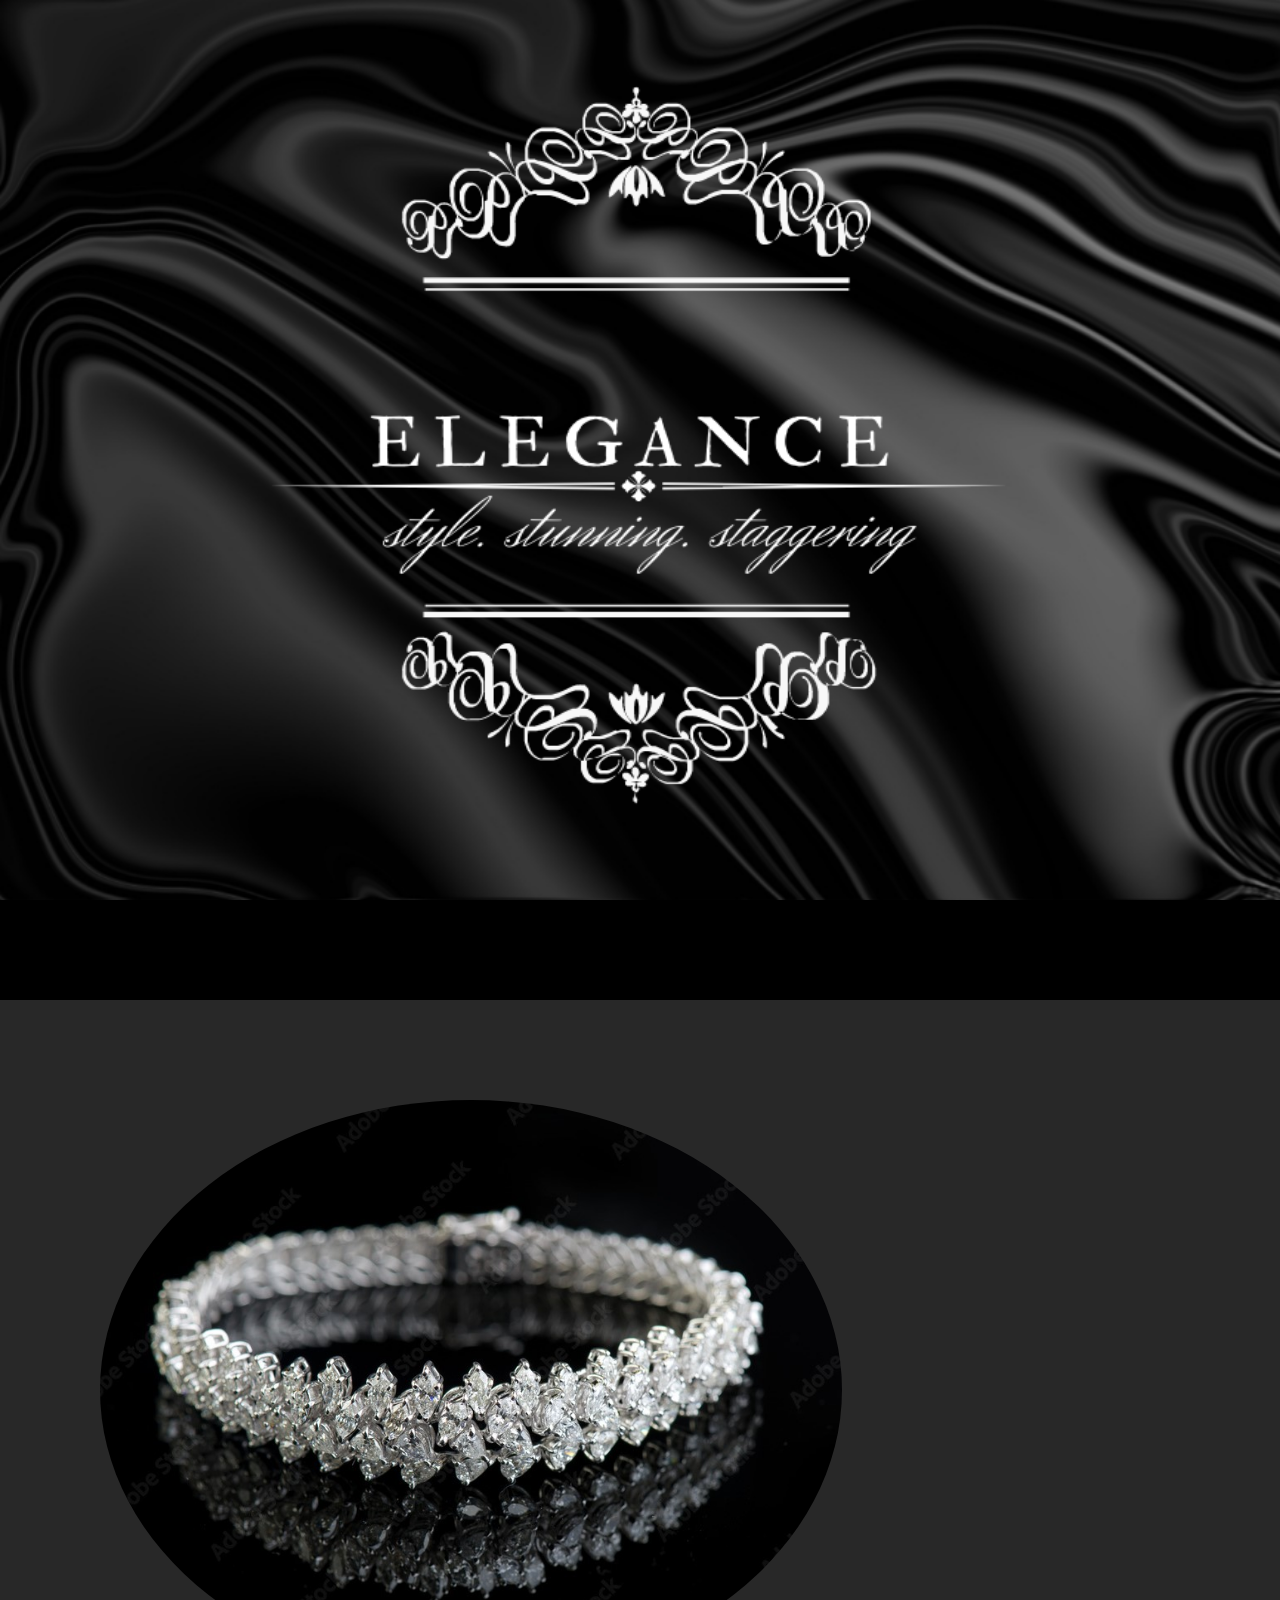
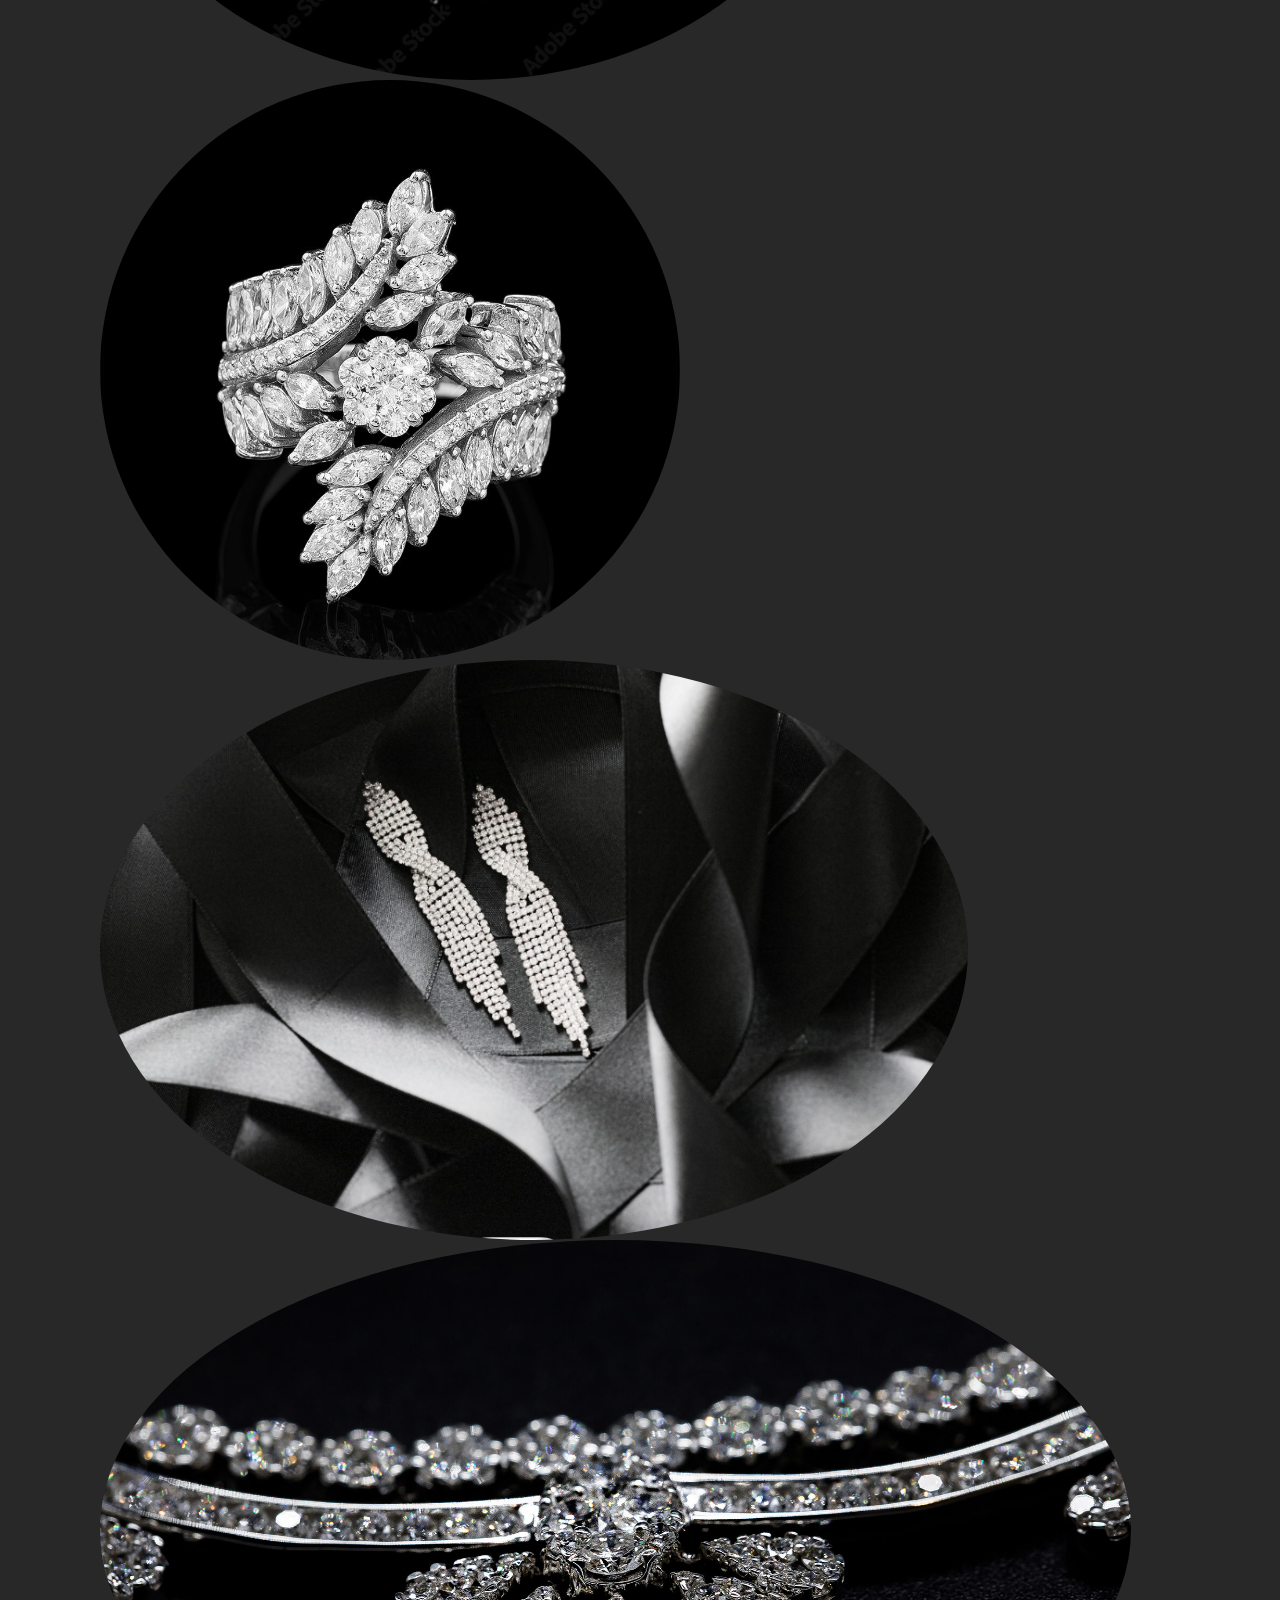
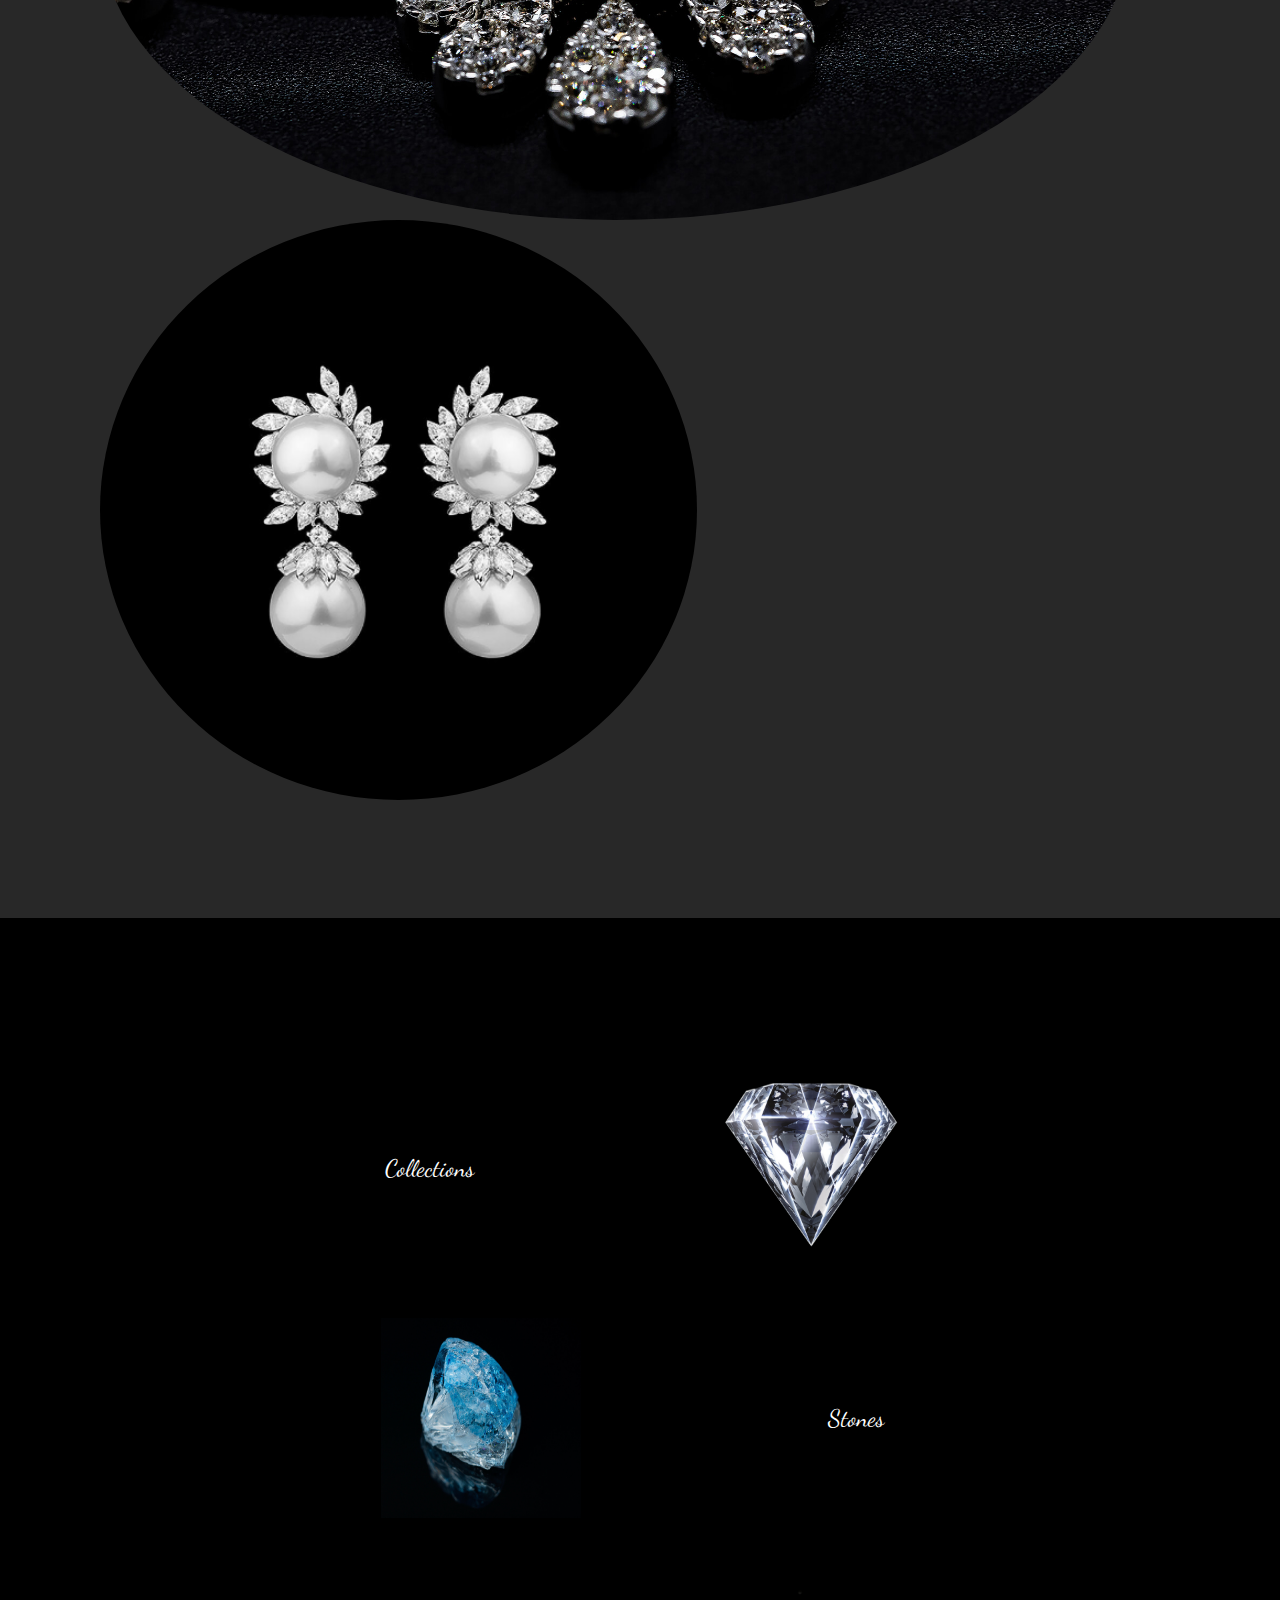
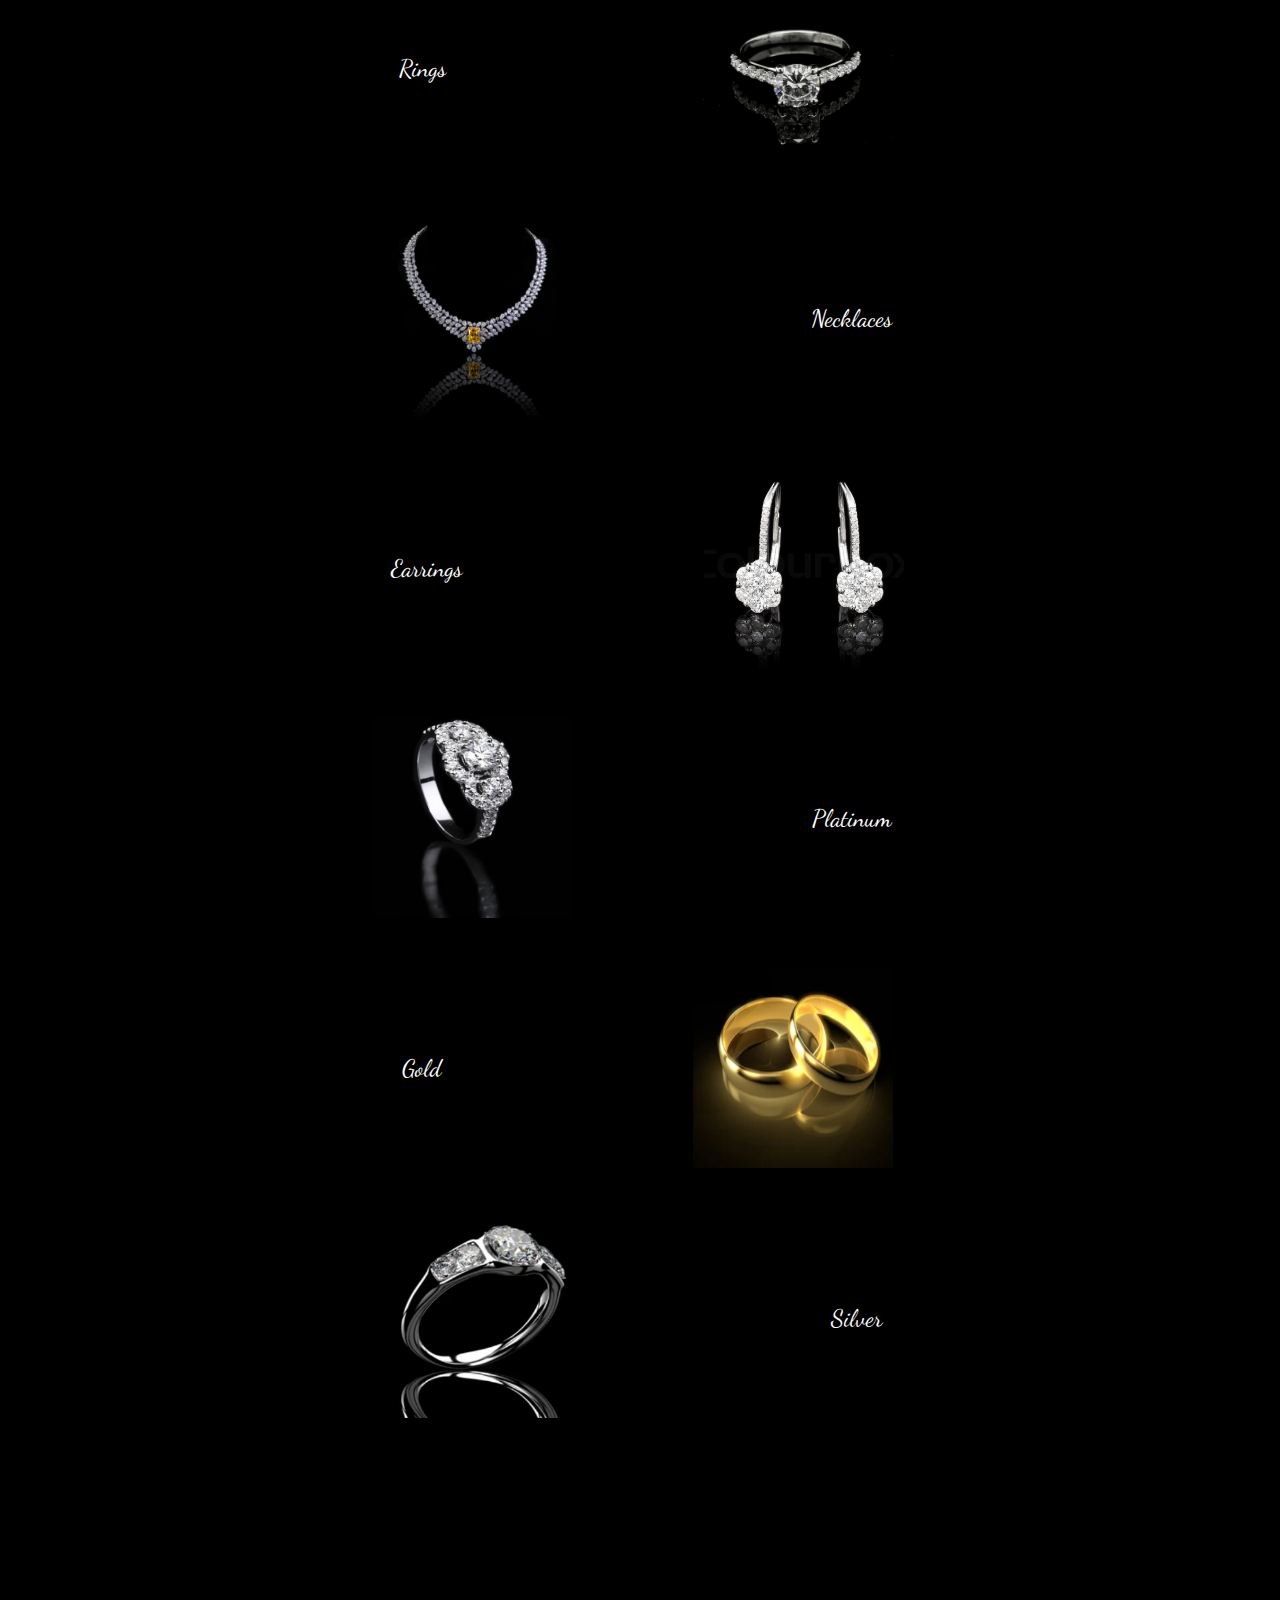
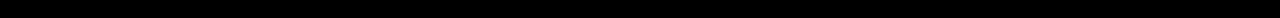
<file: index.html>
<!DOCTYPE html>
<html lang="en">

<head>
    <meta charset="UTF-8">
    <meta http-equiv="X-UA-Compatible" content="IE=edge">
    <meta name="viewport" content="width=device-width, initial-scale=1.0">
    <link rel="stylesheet" href="styles.css">
    <link href="https://cdn.jsdelivr.net/npm/bootstrap@5.2.3/dist/css/bootstrap.min.css" rel="stylesheet"
        integrity="sha384-rbsA2VBKQhggwzxH7pPCaAqO46MgnOM80zW1RWuH61DGLwZJEdK2Kadq2F9CUG65" crossorigin="anonymous">
    <script src="https://cdn.jsdelivr.net/npm/bootstrap@5.2.3/dist/js/bootstrap.bundle.min.js"
        integrity="sha384-kenU1KFdBIe4zVF0s0G1M5b4hcpxyD9F7jL+jjXkk+Q2h455rYXK/7HAuoJl+0I4"
        crossorigin="anonymous"></script>
    <script src="https://cdn.jsdelivr.net/npm/@popperjs/core@2.11.6/dist/umd/popper.min.js"
        integrity="sha384-oBqDVmMz9ATKxIep9tiCxS/Z9fNfEXiDAYTujMAeBAsjFuCZSmKbSSUnQlmh/jp3"
        crossorigin="anonymous"></script>
    <script src="https://cdn.jsdelivr.net/npm/bootstrap@5.2.3/dist/js/bootstrap.min.js"
        integrity="sha384-cuYeSxntonz0PPNlHhBs68uyIAVpIIOZZ5JqeqvYYIcEL727kskC66kF92t6Xl2V"
        crossorigin="anonymous"></script>
        <link rel="preconnect" href="https://fonts.googleapis.com">
        <link rel="preconnect" href="https://fonts.gstatic.com" crossorigin>
        <link href="https://fonts.googleapis.com/css2?family=Bonheur+Royale&family=Cinzel:wght@400;500;700;800&family=Dancing+Script:wght@400;500;600;700&family=Redacted+Script:wght@300&display=swap" rel="stylesheet">
    <link rel="icon" type="image/x-icon" href="./images/icon.png">
    <title>ELEGANCE</title>
</head>

<body>
    <!-- Main section -->
    <section class="head">
        <img class="head-img" src="./images/ELEGANCE2.png" alt="">
    </section>
    <!--Carousel-->
    <section class="car">
        <div id="carouselExampleCaptions" class="carousel slide carousel-fade" data-bs-ride="carousel">
            <div class="carousel-inner">
                <div class="carousel-item active c-item" data-bs-interval="2000">
                    <img src="./images/Jewel1.jpg" class="d-block w-100 c-img" alt="...">
                </div>
                <div class="carousel-item c-item" data-bs-interval="2000">
                    <img src="./images/ring12.jpg" class="d-block w-100 c-img" alt="...">
                </div>
                <div class="carousel-item c-item" data-bs-interval="2000">
                    <img src="./images/Jewel4.png" class="d-block w-100 c-img" alt="...">
                </div>
                <div class="carousel-item c-item" data-bs-interval="2000">
                    <img src="./images/Jewel5.jpg" class="d-block w-100 c-img" alt="...">
                </div>
                <div class="carousel-item c-item" data-bs-interval="2000">
                    <img src="./images/Jewel6.png" class="d-block w-100 c-img" alt="...">
                </div>
            </div>
        </div>
        <br>
    </section>
    <!-- Content -->
    <section class="content">
        <div>
            <a class="content-link" href="./collection.html">Collections</a>
            <img class="img200" src="./images/diamond2.png" alt="">
        </div>
        <div>
            <img class="img200" src="./images/Blue.png" alt="">
            <a class="content-link" href="./stones.html">Stones</a>
        </div>
        <div>
            <a class="content-link" href="./rings.html">Rings</a>
            <img class="img200" src="./images/Ring.jpg" alt="">
        </div>
        <div>
            <img class="img200" src="./images/neckace.png" alt="">
            <a class="content-link" href="./necklace.html">Necklaces</a>
        </div>
        <div>
            <a class="content-link" href="./necklace.html">Earrings</a>
            <img class="img200" src="./images/earring1.png" alt="">
        </div>
        <div>
            <img class="img200" src="./images/ring14.png" alt="">
            <a class="content-link" href="./necklace.html">Platinum</a>
        </div>
        <div>
            <a class="content-link" href="./necklace.html">Gold</a>
            <img class="img200" src="./images/ring16.png" alt="">
        </div>
        <div>
            <img class="img200" src="./images/ring15.png" alt="">
            <a class="content-link" href="./necklace.html">Silver</a>
        </div>
    </section>
    <!--  -->
    

</body>
<script src="index.js"></script>

</html>
</file>
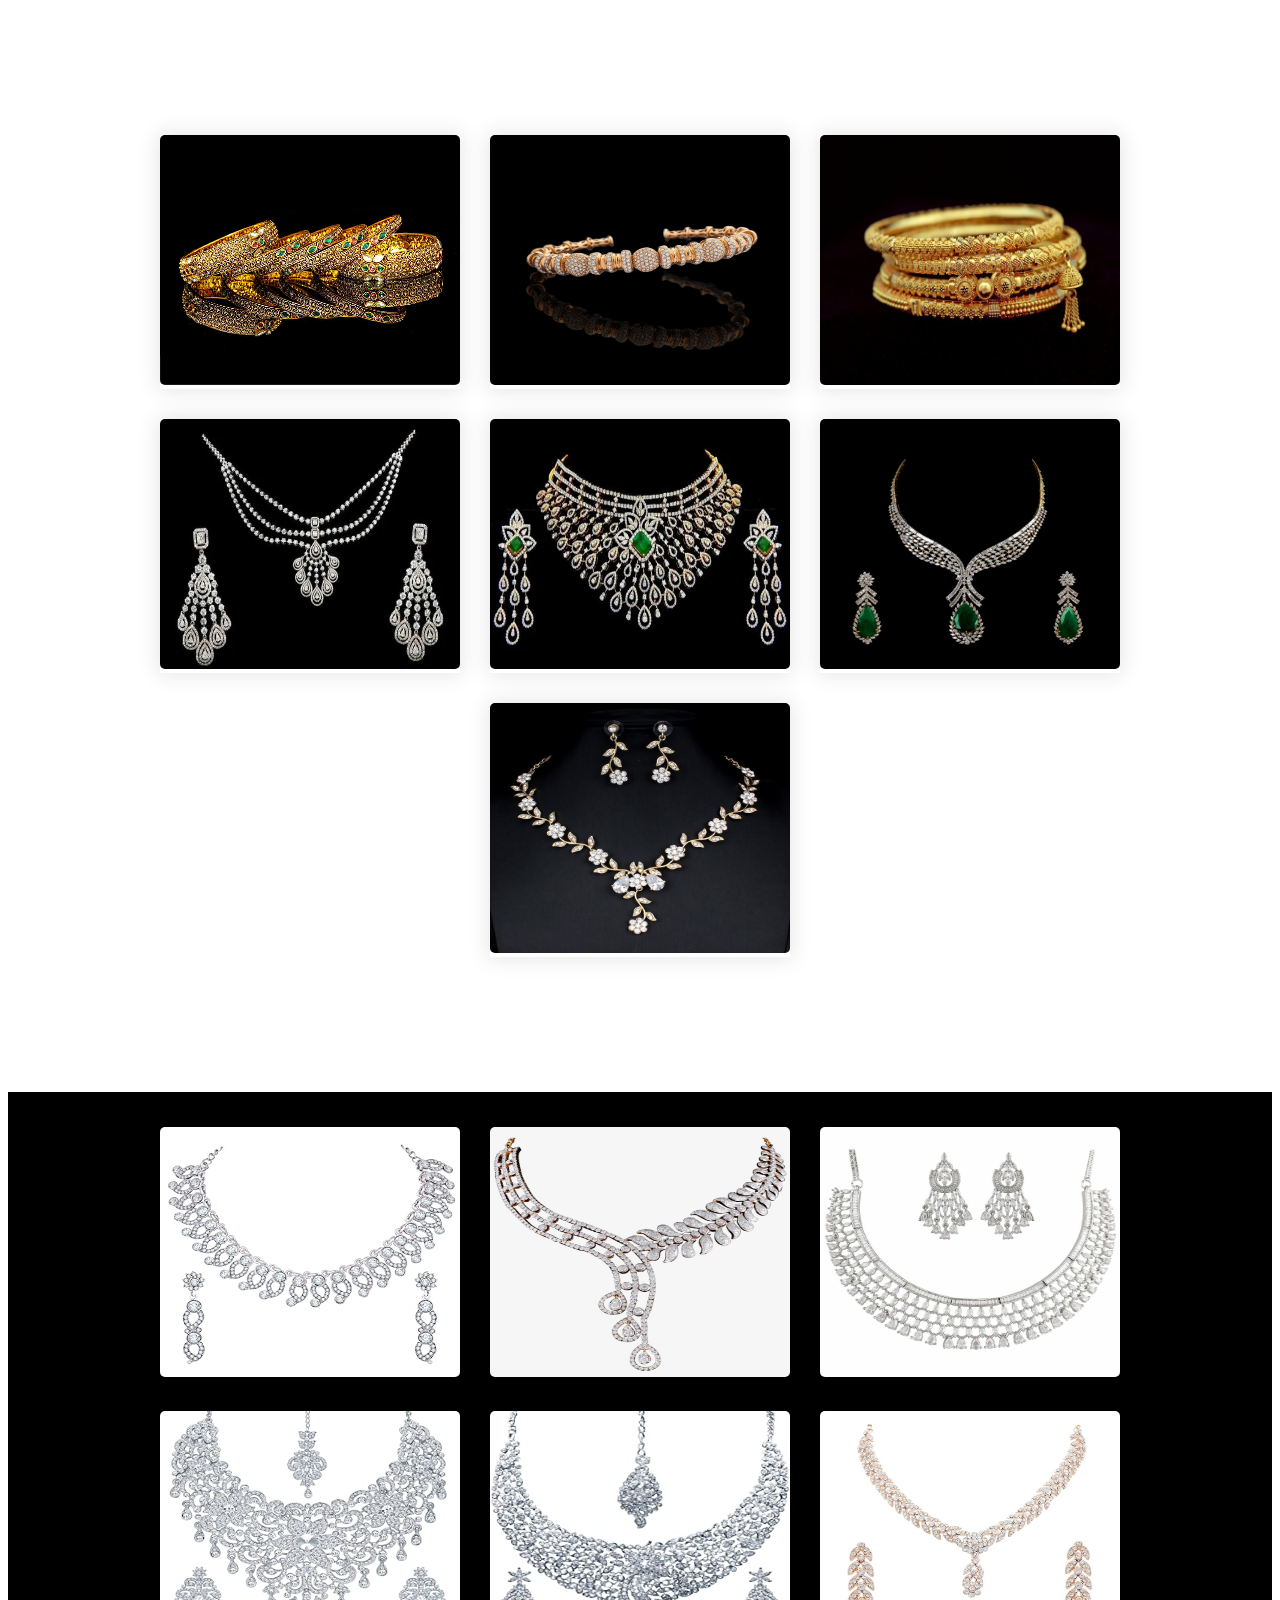
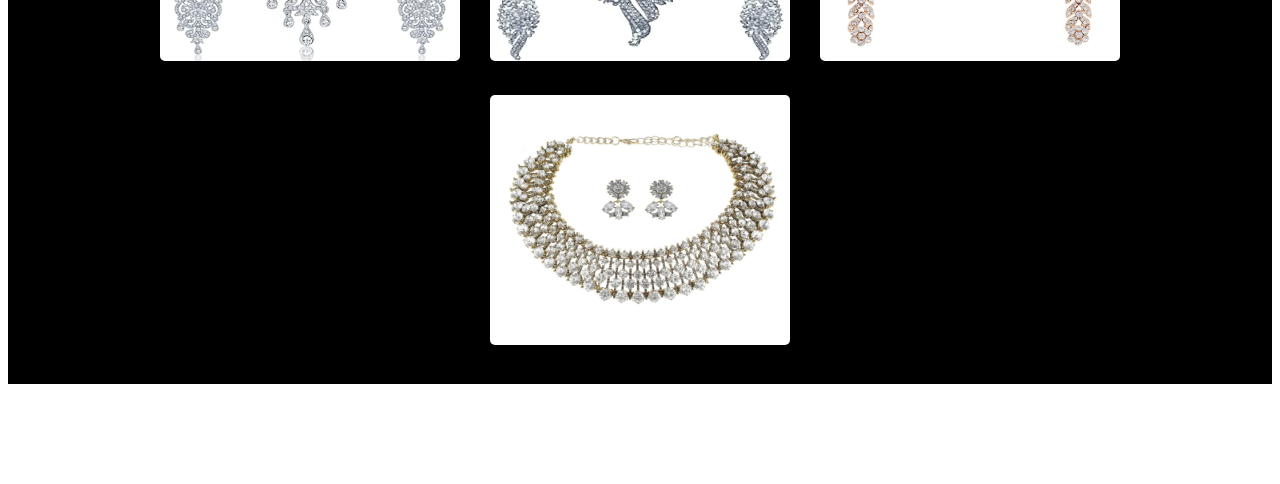
<file: collection.html>
<!DOCTYPE html>
<html lang="en">
  <head>
    <meta charset="UTF-8" />
    <meta http-equiv="X-UA-Compatible" content="IE=edge" />
    <meta name="viewport" content="width=device-width, initial-scale=1.0" />
    <link rel="stylesheet" href="styles2.css" />
    <link rel="icon" type="image/x-icon" href="./images/icon.png">
    <link
      href="https://cdn.jsdelivr.net/npm/bootstrap@5.2.3/dist/css/bootstrap.min.css"
      rel="stylesheet"
      integrity="sha384-rbsA2VBKQhggwzxH7pPCaAqO46MgnOM80zW1RWuH61DGLwZJEdK2Kadq2F9CUG65"
      crossorigin="anonymous"
    />
    <script
      src="https://cdn.jsdelivr.net/npm/bootstrap@5.2.3/dist/js/bootstrap.bundle.min.js"
      integrity="sha384-kenU1KFdBIe4zVF0s0G1M5b4hcpxyD9F7jL+jjXkk+Q2h455rYXK/7HAuoJl+0I4"
      crossorigin="anonymous"
    ></script>
    <script
      src="https://cdn.jsdelivr.net/npm/@popperjs/core@2.11.6/dist/umd/popper.min.js"
      integrity="sha384-oBqDVmMz9ATKxIep9tiCxS/Z9fNfEXiDAYTujMAeBAsjFuCZSmKbSSUnQlmh/jp3"
      crossorigin="anonymous"
    ></script>
    <script
      src="https://cdn.jsdelivr.net/npm/bootstrap@5.2.3/dist/js/bootstrap.min.js"
      integrity="sha384-cuYeSxntonz0PPNlHhBs68uyIAVpIIOZZ5JqeqvYYIcEL727kskC66kF92t6Xl2V"
      crossorigin="anonymous"
    ></script>
    <link rel="preconnect" href="https://fonts.googleapis.com" />
    <link rel="preconnect" href="https://fonts.gstatic.com" crossorigin />
    <link
      href="https://fonts.googleapis.com/css2?family=Bonheur+Royale&family=Cinzel:wght@400;500;700;800&family=Dancing+Script:wght@400;500;600;700&family=Redacted+Script:wght@300&display=swap"
      rel="stylesheet"
    />
    <title>Collections</title>
  </head>

  <body>
    <section>
      <div class="container">
        <div class="card">
          <img src="./images/set8.jpg" alt="" />
          <div class="text">
            <a class="cl-white" id="Blue_Jewel" href="./login.html">Bangles Set</a>
          </div>
        </div>
        <div class="card">
          <img src="./images/set9.jpg" alt="" />
          <div class="text">
            <a class="cl-white" href="">Kada Set</a>
          </div>
        </div>
        <div class="card">
          <img src="./images/set10.jpg" alt="" />
          <div class="text">
            <a class="cl-white" href="">Bangle Set 2</a>
          </div>
        </div>
        <div class="card">
          <img src="./images/set11.png" alt="" />
          <div class="text">
            <a class="cl-white" href="">Simple Diamond Set</a>
          </div>
        </div>
        <div class="card">
          <img src="./images/set12.png" alt="" />
          <div class="text">
            <a class="cl-white" href="">Big Green Set</a>
          </div>
        </div>
        <div class="card">
          <img src="./images/set13.png" alt="" />
          <div class="text">
            <a class="cl-white" href="">Small Green Set</a>
          </div>
        </div>
        <div class="card">
          <img src="./images/necklace14.jpg" alt="" />
          <div class="text">
            <a class="cl-white" href="">Flower Diamond</a>
          </div>
        </div>
      </div>
    </section>
    <section class="bg-black">
      <div class="container">
        <div class="card">
          <img src="./images/set.jpg" alt="" />
          <div class="text">
            <a class="cl-grey" href="">Premium Set 1</a>
          </div>
        </div>
        <div class="card">
          <img src="./images/set2.png" alt="" />
          <div class="text">
            <a class="cl-grey" href="">Premium Set 2</a>
          </div>
        </div>
        <div class="card">
          <img src="./images/set3.jpg" alt="" />
          <div class="text">
            <a class="cl-grey" href="">Premium Set 3</a>
          </div>
        </div>
        <div class="card">
          <img src="./images/set4.jpg" alt="" />
          <div class="text">
            <a class="cl-grey" href="">Premium Set 4</a>
          </div>
        </div>
        <div class="card">
          <img src="./images/set5.jpg" alt="" />
          <div class="text">
            <a class="cl-grey" href="">Premium Set 5</a>
          </div>
        </div>
        <div class="card">
          <img src="./images/set6.jpg" alt="" />
          <div class="text">
            <a class="cl-grey" href="">Premium Set 6</a>
          </div>
        </div>
        <div class="card">
          <img src="./images/set7.jpg" alt="" />
          <div class="text">
            <a class="cl-grey" href="">Premium Set 7</a>
          </div>
        </div>
      </div>
    </section>
    <!-- <script src="index.js"></script> -->
  </body>
</html>
</file>
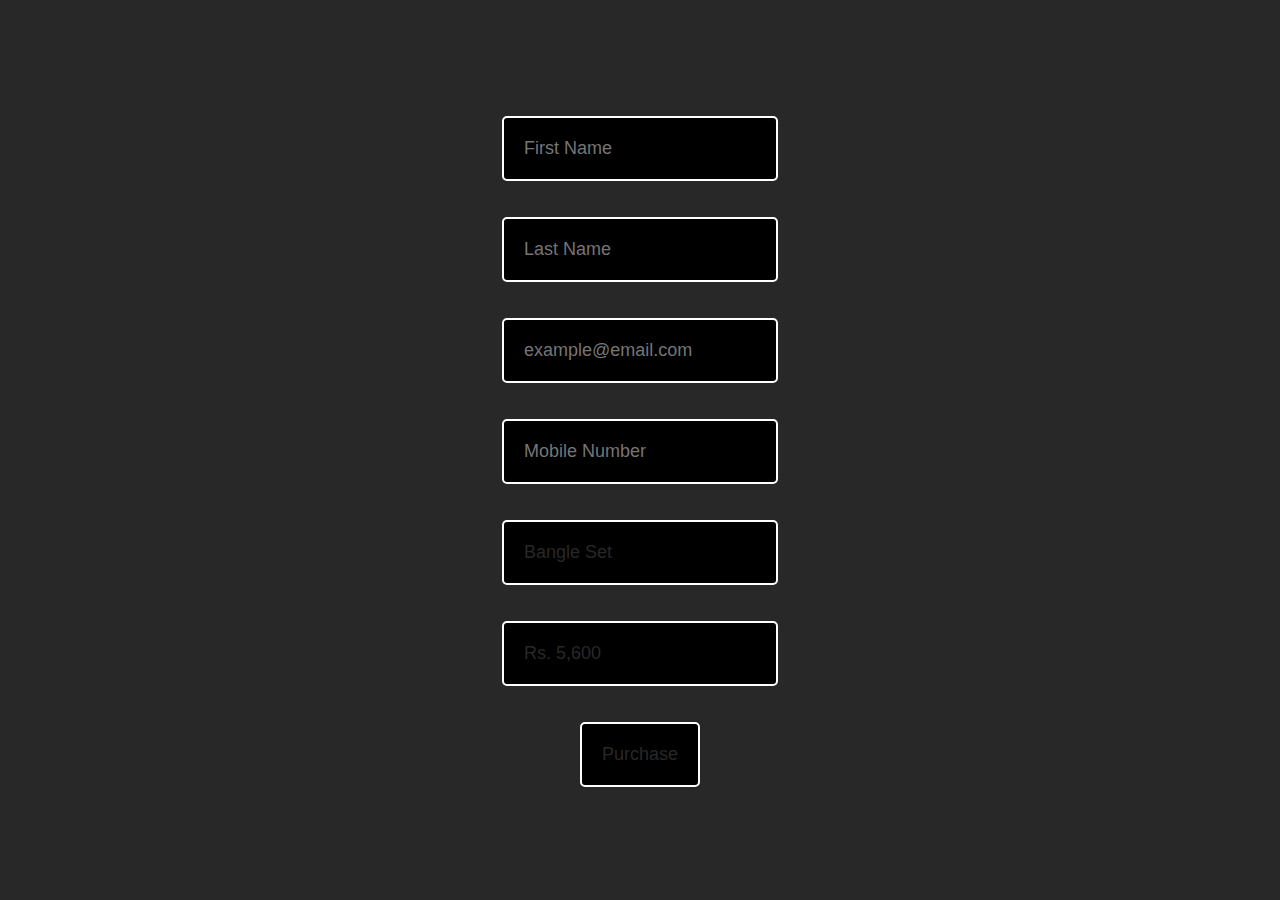
<file: login.html>
<!DOCTYPE html>
<html lang="en">
  <head>
    <meta charset="UTF-8" />
    <meta http-equiv="X-UA-Compatible" content="IE=edge" />
    <link rel="stylesheet" href="styles3.css" />
    <link rel="icon" type="image/x-icon" href="./images/icon.png">
    <meta name="viewport" content="width=device-width, initial-scale=1.0" />
    <title>Login</title>
  </head>

  <body>
    <form action="userinfo.php" method="post" onsubmit="return validate()">
      <br /><br /><br /><br /><br /><br />
      <input type="text" name="fname" id="fname" autocomplete="off" placeholder="First Name" />
      <br /><br>
      <input type="text" name="lname" id="lname" autocomplete="off" placeholder="Last Name" />
      <br /><br>
      <input type="email" name="email" id="email" autocomplete="on" placeholder="example@email.com" />
      <br /><br>
      <input name="mobile" id="mobile" autocomplete="off" placeholder="Mobile Number" />
      <br><br>
      <input name="item" id="item" value="Bangle Set" readonly/>
      <br><br>
      <input name="price" id="price" autocomplete="off" value="Rs. 5,600" readonly/>
      <br><br>
      <input type="submit" value="Purchase" />
    </form>
    <script src="./index.js"></script>
  </body>
</html>
</file>
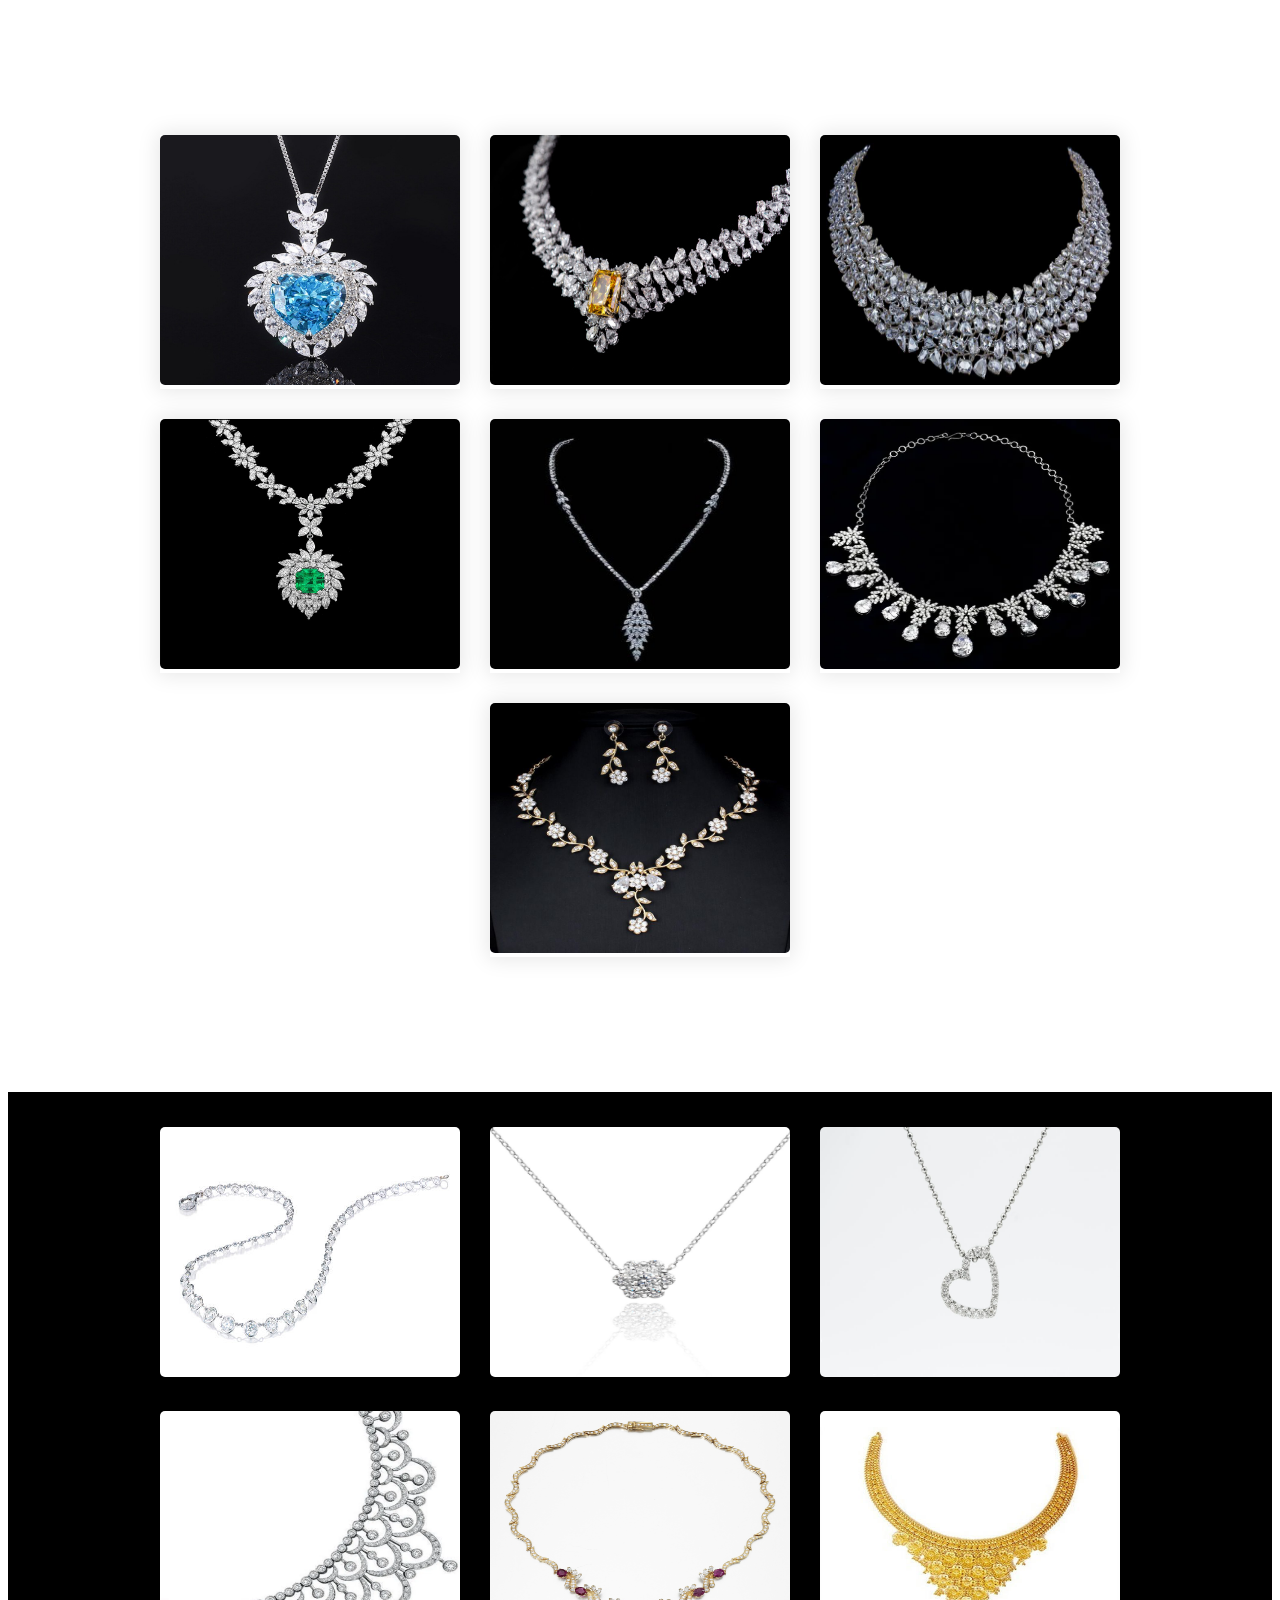
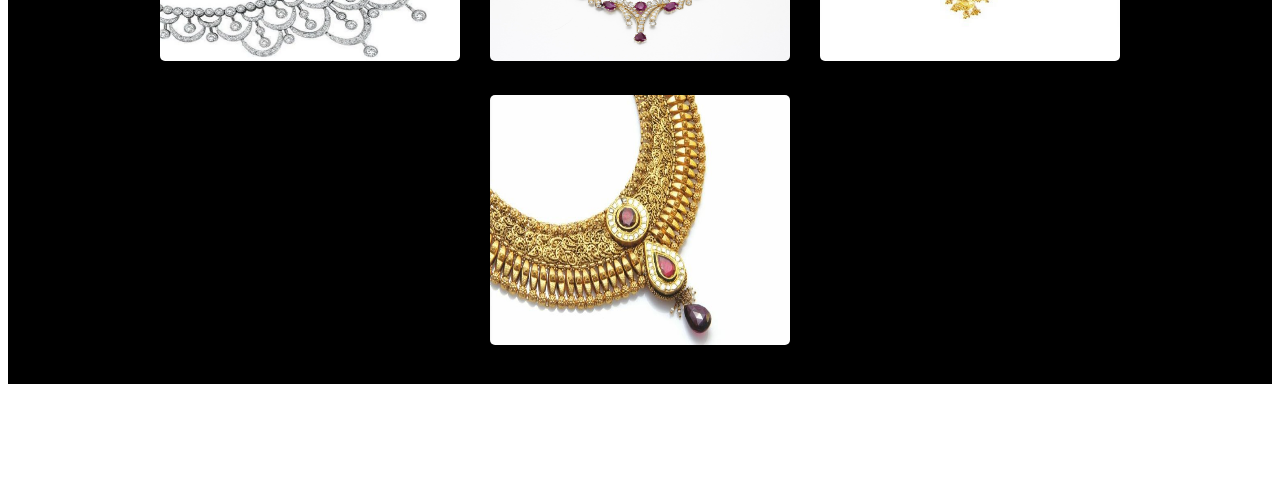
<file: necklace.html>
<!DOCTYPE html>
<html lang="en">
  <head>
    <meta charset="UTF-8" />
    <meta http-equiv="X-UA-Compatible" content="IE=edge" />
    <meta name="viewport" content="width=device-width, initial-scale=1.0" />
    <link rel="stylesheet" href="styles2.css" />
    <link rel="icon" type="image/x-icon" href="./images/icon.png">
    <link
      href="https://cdn.jsdelivr.net/npm/bootstrap@5.2.3/dist/css/bootstrap.min.css"
      rel="stylesheet"
      integrity="sha384-rbsA2VBKQhggwzxH7pPCaAqO46MgnOM80zW1RWuH61DGLwZJEdK2Kadq2F9CUG65"
      crossorigin="anonymous"
    />
    <script
      src="https://cdn.jsdelivr.net/npm/bootstrap@5.2.3/dist/js/bootstrap.bundle.min.js"
      integrity="sha384-kenU1KFdBIe4zVF0s0G1M5b4hcpxyD9F7jL+jjXkk+Q2h455rYXK/7HAuoJl+0I4"
      crossorigin="anonymous"
    ></script>
    <script
      src="https://cdn.jsdelivr.net/npm/@popperjs/core@2.11.6/dist/umd/popper.min.js"
      integrity="sha384-oBqDVmMz9ATKxIep9tiCxS/Z9fNfEXiDAYTujMAeBAsjFuCZSmKbSSUnQlmh/jp3"
      crossorigin="anonymous"
    ></script>
    <script
      src="https://cdn.jsdelivr.net/npm/bootstrap@5.2.3/dist/js/bootstrap.min.js"
      integrity="sha384-cuYeSxntonz0PPNlHhBs68uyIAVpIIOZZ5JqeqvYYIcEL727kskC66kF92t6Xl2V"
      crossorigin="anonymous"
    ></script>
    <link rel="preconnect" href="https://fonts.googleapis.com" />
    <link rel="preconnect" href="https://fonts.gstatic.com" crossorigin />
    <link
      href="https://fonts.googleapis.com/css2?family=Bonheur+Royale&family=Cinzel:wght@400;500;700;800&family=Dancing+Script:wght@400;500;600;700&family=Redacted+Script:wght@300&display=swap"
      rel="stylesheet"
    />
    <title>Necklace</title>
  </head>

  <body>
    <section>
      <div class="container">
        <div class="card">
          <img src="./images/necklace2.jpg" alt="" />
          <div class="text">
            <a class="cl-white" id="Blue_Jewel" href="./login.html">Blue Jewel</a>
          </div>
        </div>
        <div class="card">
          <img src="./images/necklace3.jpg" alt="" />
          <div class="text">
            <a class="cl-white" href="">Yellow Jewel</a>
          </div>
        </div>
        <div class="card">
          <img src="./images/necklace9.jpg" alt="" />
          <div class="text">
            <a class="cl-white" href="">Plain Diamond</a>
          </div>
        </div>
        <div class="card">
          <img src="./images/necklace11.jpg" alt="" />
          <div class="text">
            <a class="cl-white" href="">Green Diamond</a>
          </div>
        </div>
        <div class="card">
          <img src="./images/necklace12.jpg" alt="" />
          <div class="text">
            <a class="cl-white" href="">Simple Diamond</a>
          </div>
        </div>
        <div class="card">
          <img src="./images/necklace13.png" alt="" />
          <div class="text">
            <a class="cl-white" href="">Big Diamond</a>
          </div>
        </div>
        <div class="card">
          <img src="./images/necklace14.jpg" alt="" />
          <div class="text">
            <a class="cl-white" href="">FLower Diamond</a>
          </div>
        </div>
      </div>
    </section>
    <section class="bg-black">
      <div class="container">
        <div class="card">
          <img src="./images/necklace7.jpg" alt="" />
          <div class="text">
            <a class="cl-grey" href="">Simple Silver</a>
          </div>
        </div>
        <div class="card">
          <img src="./images/necklace10.png" alt="" />
          <div class="text">
            <a class="cl-grey" href="">Flower Silver</a>
          </div>
        </div>
        <div class="card">
          <img src="./images/necklace4.jpg" alt="" />
          <div class="text">
            <a class="cl-grey" href="">Premium Pendant</a>
          </div>
        </div>
        <div class="card">
          <img src="./images/necklace6.png" alt="" />
          <div class="text">
            <a class="cl-grey" href="">Premium Nest</a>
          </div>
        </div>
        <div class="card">
          <img src="./images/necklace5.jpg" alt="" />
          <div class="text">
            <a class="cl-grey" href="">Gold Jewel</a>
          </div>
        </div>
        <div class="card">
          <img src="./images/necklace1.jpg" alt="" />
          <div class="text">
            <a class="cl-grey" href="">Gold Nest</a>
          </div>
        </div>
        <div class="card">
          <img src="./images/necklace8.jpg" alt="" />
          <div class="text">
            <a class="cl-grey" href="">Premium Gold Nest</a>
          </div>
        </div>
      </div>
    </section>
    <!-- <script src="index.js"></script> -->
  </body>
</html>
</file>
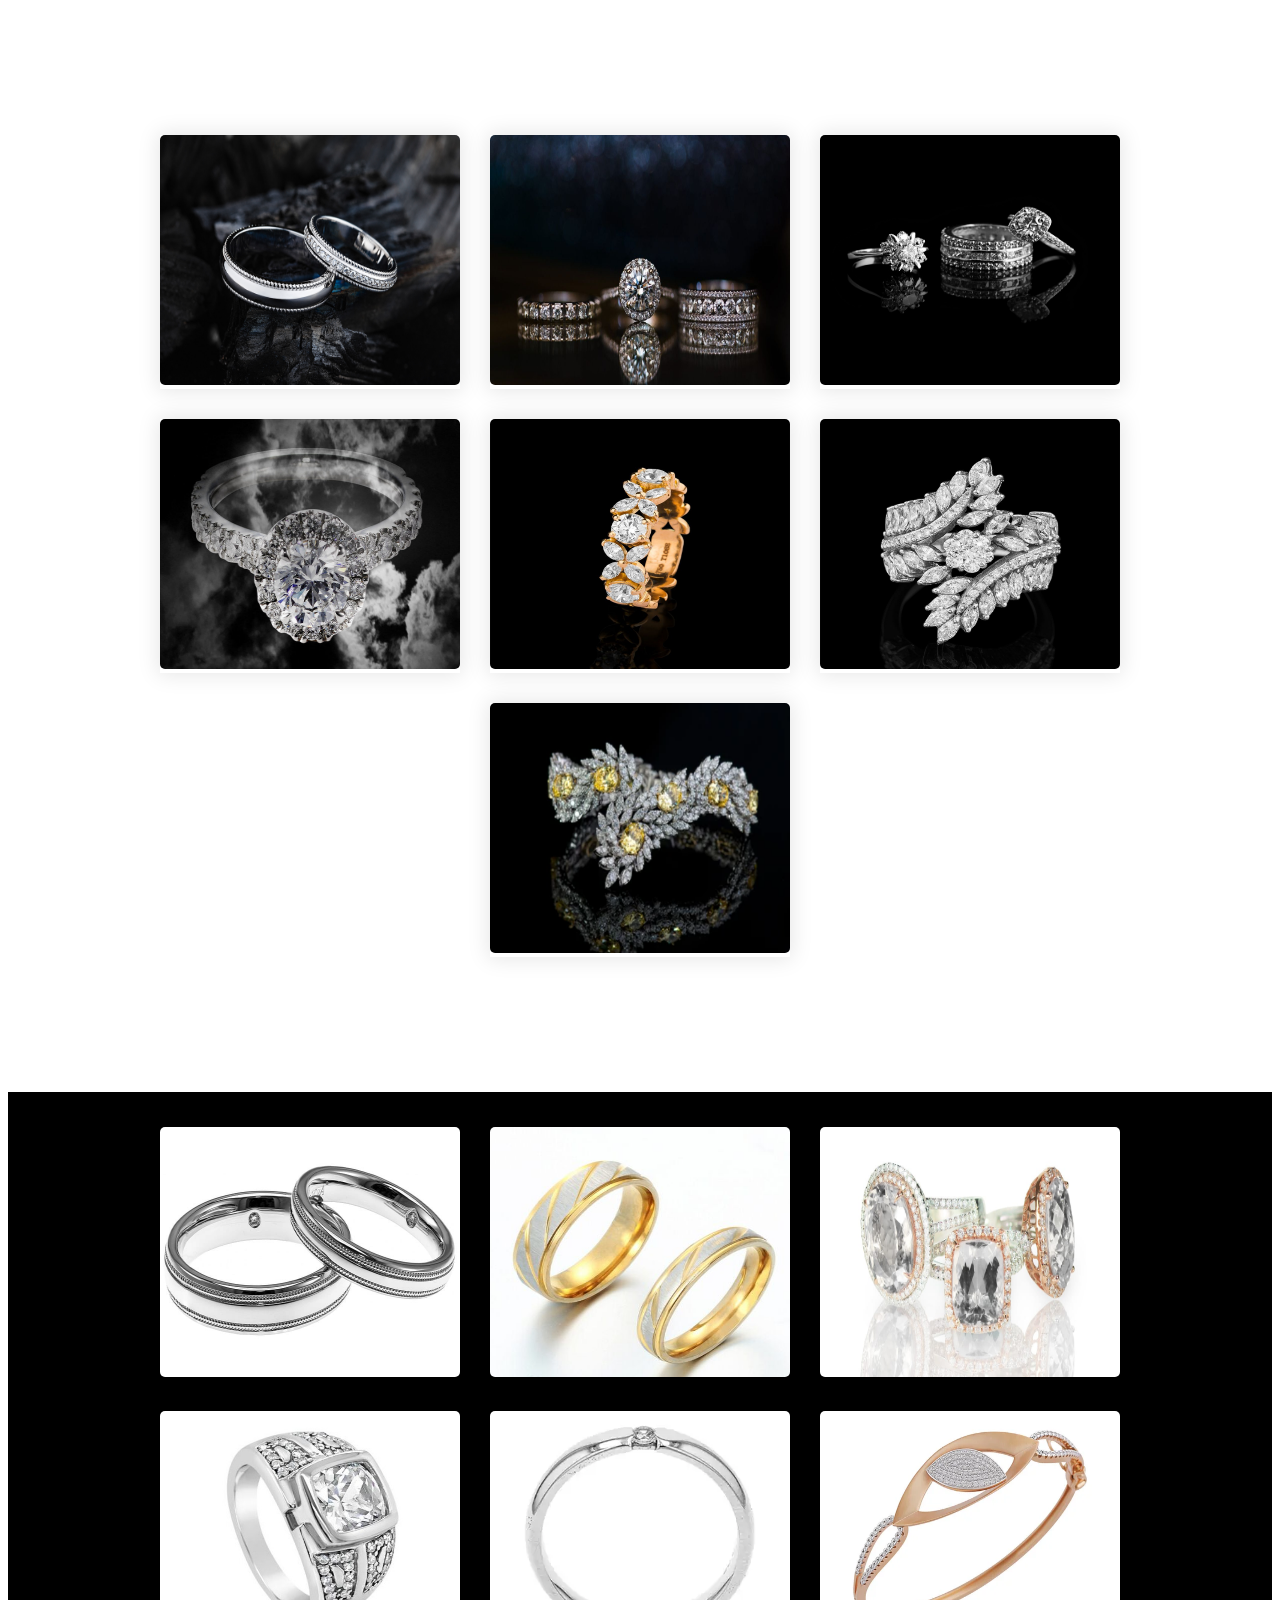
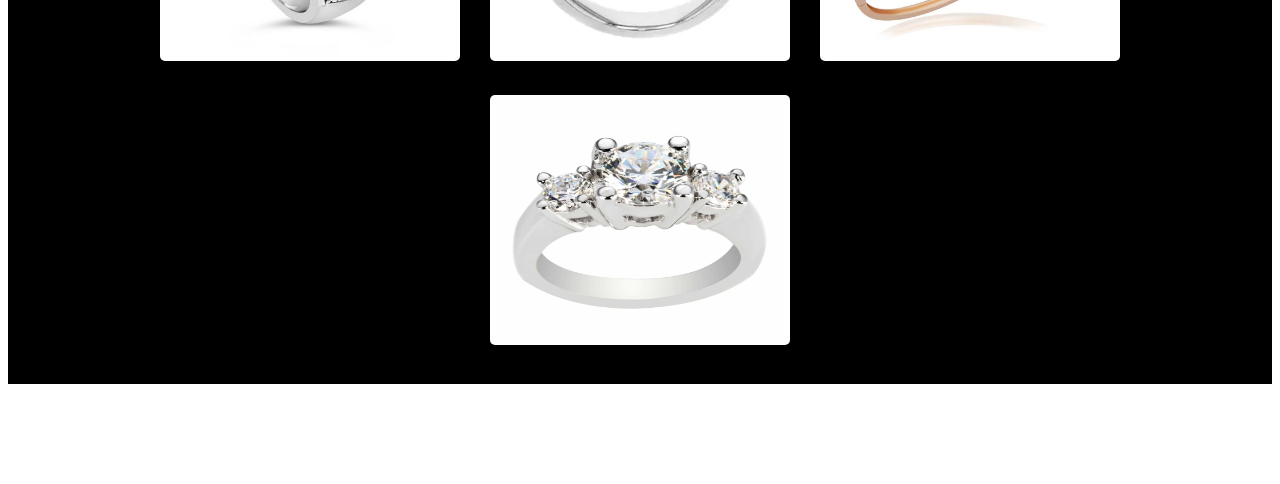
<file: rings.html>
<!DOCTYPE html>
<html lang="en">
  <head>
    <meta charset="UTF-8" />
    <meta http-equiv="X-UA-Compatible" content="IE=edge" />
    <meta name="viewport" content="width=device-width, initial-scale=1.0" />
    <link rel="stylesheet" href="styles2.css" />
    <link rel="icon" type="image/x-icon" href="./images/icon.png">
    <link
      href="https://cdn.jsdelivr.net/npm/bootstrap@5.2.3/dist/css/bootstrap.min.css"
      rel="stylesheet"
      integrity="sha384-rbsA2VBKQhggwzxH7pPCaAqO46MgnOM80zW1RWuH61DGLwZJEdK2Kadq2F9CUG65"
      crossorigin="anonymous"
    />
    <script
      src="https://cdn.jsdelivr.net/npm/bootstrap@5.2.3/dist/js/bootstrap.bundle.min.js"
      integrity="sha384-kenU1KFdBIe4zVF0s0G1M5b4hcpxyD9F7jL+jjXkk+Q2h455rYXK/7HAuoJl+0I4"
      crossorigin="anonymous"
    ></script>
    <script
      src="https://cdn.jsdelivr.net/npm/@popperjs/core@2.11.6/dist/umd/popper.min.js"
      integrity="sha384-oBqDVmMz9ATKxIep9tiCxS/Z9fNfEXiDAYTujMAeBAsjFuCZSmKbSSUnQlmh/jp3"
      crossorigin="anonymous"
    ></script>
    <script
      src="https://cdn.jsdelivr.net/npm/bootstrap@5.2.3/dist/js/bootstrap.min.js"
      integrity="sha384-cuYeSxntonz0PPNlHhBs68uyIAVpIIOZZ5JqeqvYYIcEL727kskC66kF92t6Xl2V"
      crossorigin="anonymous"
    ></script>
    <link rel="preconnect" href="https://fonts.googleapis.com" />
    <link rel="preconnect" href="https://fonts.gstatic.com" crossorigin />
    <link
      href="https://fonts.googleapis.com/css2?family=Bonheur+Royale&family=Cinzel:wght@400;500;700;800&family=Dancing+Script:wght@400;500;600;700&family=Redacted+Script:wght@300&display=swap"
      rel="stylesheet"
    />
    <title>Necklace</title>
  </head>

  <body>
    <section>
      <div class="container">
        <div class="card">
          <img src="./images/ring7.jpg" alt="" />
          <div class="text">
            <a class="cl-white" id="Blue_Jewel" href="./login.html">Blue Jewel</a>
          </div>
        </div>
        <div class="card">
          <img src="./images/ring8.jpg" alt="" />
          <div class="text">
            <a class="cl-white" href="">Yellow Jewel</a>
          </div>
        </div>
        <div class="card">
          <img src="./images/ring9.jpg" alt="" />
          <div class="text">
            <a class="cl-white" href="">Plain Diamond</a>
          </div>
        </div>
        <div class="card">
          <img src="./images/ring10.jpg" alt="" />
          <div class="text">
            <a class="cl-white" href="">Green Diamond</a>
          </div>
        </div>
        <div class="card">
          <img src="./images/ring11.jpg" alt="" />
          <div class="text">
            <a class="cl-white" href="">Simple Diamond</a>
          </div>
        </div>
        <div class="card">
          <img src="./images/ring12.jpg" alt="" />
          <div class="text">
            <a class="cl-white" href="">Big Diamond</a>
          </div>
        </div>
        <div class="card">
          <img src="./images/ring13.png" alt="" />
          <div class="text">
            <a class="cl-white" href="">FLower Diamond</a>
          </div>
        </div>
      </div>
    </section>
    <section class="bg-black">
      <div class="container">
        <div class="card">
            <img src="./images/ring0.jpg" alt="" />
            <div class="text">
              <a class="cl-grey" href="">Premium Gold Nest</a>
            </div>
          </div>
        <div class="card">
          <img src="./images/ring1.png" alt="" />
          <div class="text">
            <a class="cl-grey" href="">Simple Silver</a>
          </div>
        </div>
        <div class="card">
          <img src="./images/ring2.jpg" alt="" />
          <div class="text">
            <a class="cl-grey" href="">Flower Silver</a>
          </div>
        </div>
        <div class="card">
          <img src="./images/ring3.jpeg" alt="" />
          <div class="text">
            <a class="cl-grey" href="">Premium Pendant</a>
          </div>
        </div>
        <div class="card">
          <img src="./images/ring4.png" alt="" />
          <div class="text">
            <a class="cl-grey" href="">Premium Nest</a>
          </div>
        </div>
        <div class="card">
          <img src="./images/ring5.jpg" alt="" />
          <div class="text">
            <a class="cl-grey" href="">Gold Jewel</a>
          </div>
        </div>
        <div class="card">
          <img src="./images/ring6.jpg" alt="" />
          <div class="text">
            <a class="cl-grey" href="">Gold Nest</a>
          </div>
        </div>
      </div>
    </section>
    <!-- <script src="index.js"></script> -->
  </body>
</html>
</file>
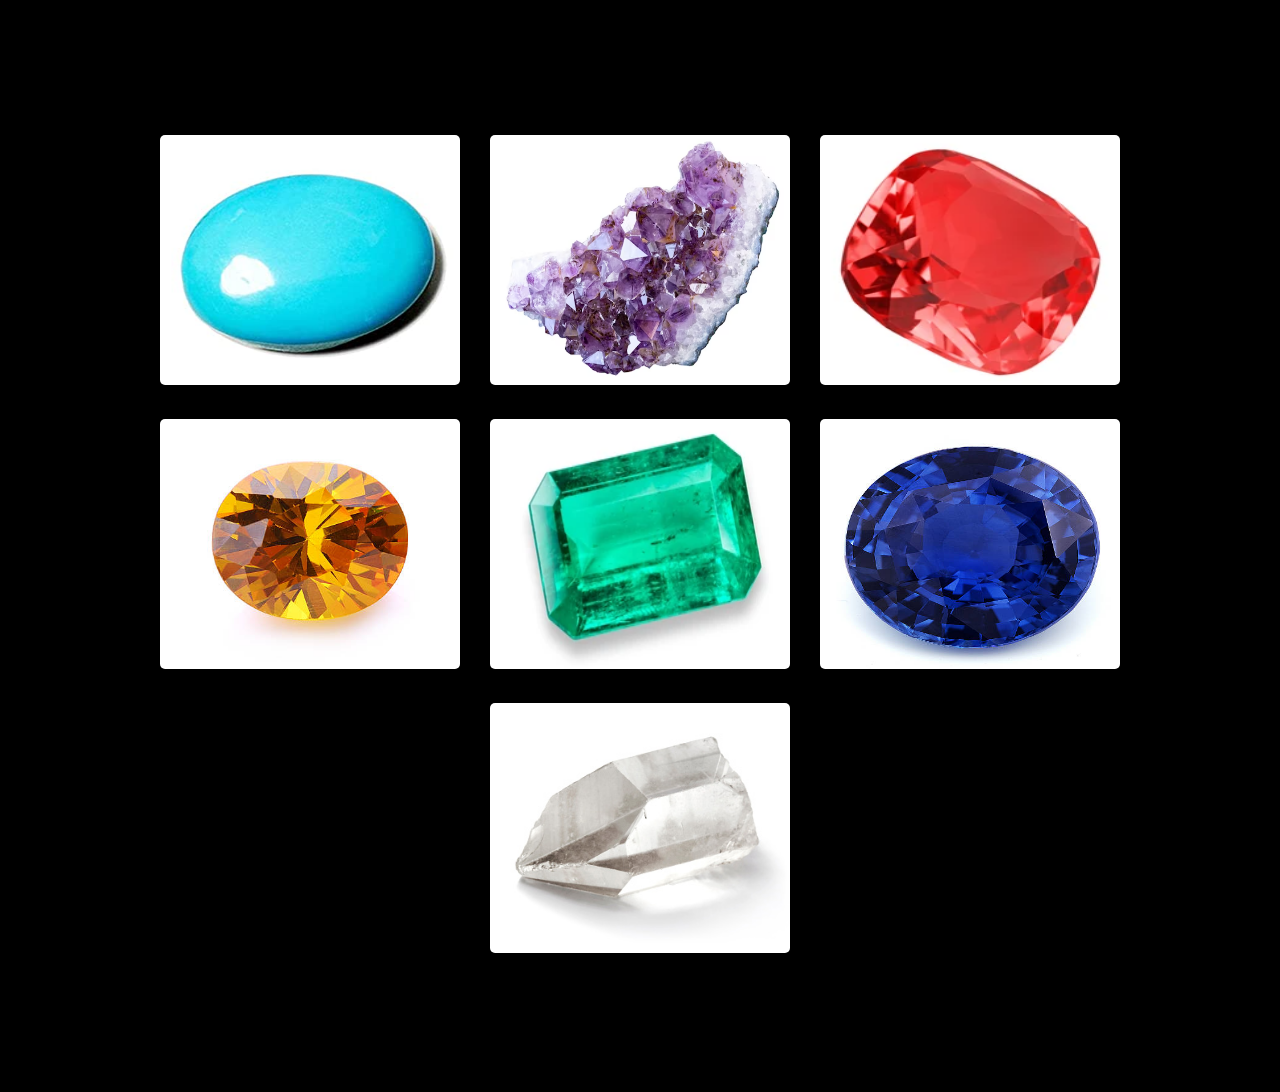
<file: stones.html>
<!DOCTYPE html>
<html lang="en">
  <head>
    <meta charset="UTF-8" />
    <meta http-equiv="X-UA-Compatible" content="IE=edge" />
    <meta name="viewport" content="width=device-width, initial-scale=1.0" />
    <link rel="stylesheet" href="styles2.css" />
    <link rel="icon" type="image/x-icon" href="./images/icon.png">
    <link
      href="https://cdn.jsdelivr.net/npm/bootstrap@5.2.3/dist/css/bootstrap.min.css"
      rel="stylesheet"
      integrity="sha384-rbsA2VBKQhggwzxH7pPCaAqO46MgnOM80zW1RWuH61DGLwZJEdK2Kadq2F9CUG65"
      crossorigin="anonymous"
    />
    <script
      src="https://cdn.jsdelivr.net/npm/bootstrap@5.2.3/dist/js/bootstrap.bundle.min.js"
      integrity="sha384-kenU1KFdBIe4zVF0s0G1M5b4hcpxyD9F7jL+jjXkk+Q2h455rYXK/7HAuoJl+0I4"
      crossorigin="anonymous"
    ></script>
    <script
      src="https://cdn.jsdelivr.net/npm/@popperjs/core@2.11.6/dist/umd/popper.min.js"
      integrity="sha384-oBqDVmMz9ATKxIep9tiCxS/Z9fNfEXiDAYTujMAeBAsjFuCZSmKbSSUnQlmh/jp3"
      crossorigin="anonymous"
    ></script>
    <script
      src="https://cdn.jsdelivr.net/npm/bootstrap@5.2.3/dist/js/bootstrap.min.js"
      integrity="sha384-cuYeSxntonz0PPNlHhBs68uyIAVpIIOZZ5JqeqvYYIcEL727kskC66kF92t6Xl2V"
      crossorigin="anonymous"
    ></script>
    <link rel="preconnect" href="https://fonts.googleapis.com" />
    <link rel="preconnect" href="https://fonts.gstatic.com" crossorigin />
    <link
      href="https://fonts.googleapis.com/css2?family=Bonheur+Royale&family=Cinzel:wght@400;500;700;800&family=Dancing+Script:wght@400;500;600;700&family=Redacted+Script:wght@300&display=swap"
      rel="stylesheet"
    />
    <title>Collections</title>
  </head>

  <body style="background-color: black;">
    <section class="bg-black">
      <div class="container">
        <div class="card">
          <img src="./images/stone.png" alt="" />
          <div class="text">
            <a class="cl-grey" href="">Turquoise</a>
          </div>
        </div>
        <div class="card">
          <img src="./images/stone2.png" alt="" />
          <div class="text">
            <a class="cl-grey" href="">Amethyst</a>
          </div>
        </div>
        <div class="card">
          <img src="./images/stone3.png" alt="" />
          <div class="text">
            <a class="cl-grey" href="">Ruby</a>
          </div>
        </div>
        <div class="card">
          <img src="./images/stone4.png" alt="" />
          <div class="text">
            <a class="cl-grey" href="">Topaz</a>
          </div>
        </div>
        <div class="card">
          <img src="./images/stone5.png" alt="" />
          <div class="text">
            <a class="cl-grey" href="">Emerald</a>
          </div>
        </div>
        <div class="card">
          <img src="./images/stone6.png" alt="" />
          <div class="text">
            <a class="cl-grey" href="">Sapphire</a>
          </div>
        </div>
        <div class="card">
          <img src="./images/stone7.png" alt="" />
          <div class="text">
            <a class="cl-grey" href="">Quartz</a>
          </div>
        </div>
      </div>
    </section>
    <!-- <script src="index.js"></script> -->
  </body>
</html>
</file>
<file: styles.css>
*{
    margin: 0;
    padding: 0;
}

*::selection{
    background-color: rgb(163, 163, 163);
}

.head{
    background-color: black;
    display: flex;
    justify-content: center;
    align-items: center;
    padding-bottom: 100px;
}

.head-img{
    width: 100vw;
    height: 100vh;
}

.car{
    background-color: #282828;
    padding: 100px;
}

.c-item{
    height: 580px;
}

.c-img{
    height: 100%;
    object-fit: cover;
    filter: brightness(1);
    border-radius: 100%;
}

.content{
    background-color: black;
    padding: 150px;
}

.content div{    
    display: flex;
    justify-content: space-evenly;
    align-items: center;
    padding-bottom: 50px;
}

.content a{
    text-decoration: none;
    color: rgb(255, 255, 255);
    font-weight: 400;
    position: relative;
    margin: 10px;
    padding: 5px;
}

.content a:hover{
    color: rgb(255, 255, 255);
}

.content a::after{
    content: '';
    position: absolute;
    left: 0%;
    width: 0;
    bottom: -1px;
    height: 1px;
    background-color: rgb(255, 255, 255);
    transition: all 0.3s linear;
}

.content a:hover:after{
    width: 100%;
}

.img200{
    width: 200px;
    height: 200px;
    transition: all 0.6s;
}

.img200:hover{
    transform: scale(1.2);
}

.content-link{
    font-family: 'Dancing Script', cursive;
    font-weight: 800;
    font-size: x-large;
}

::-webkit-scrollbar{
    width: 0;
}
</file>
<file: styles2.css>
*::selection{
    background-color: rgb(163, 163, 163);
}

.container{
    width: 90%;
    padding: 20px;
    margin: 100px auto;
    display: flex;
    flex-direction: row;
    justify-content: center;
    flex-wrap: wrap;
    position: relative; /*container div position*/
}

.card{
    width: 300px;
    margin: 0 10px;
    box-shadow: 0 0 20px 2px rgba(0, 0, 0, .1);
    transition: 1s;
    margin: 15px;
}

.card img{
    width: 250px;
    height: 250px;
    width: 100%;
    border-radius: 5px;
}

.card:hover{
    transform: scale(1.3);
    z-index: 2;
}

.text{
    width: 300px;
    display: flex;
    justify-content: center;
    position: absolute; /*text div position*/
    opacity: 0.5;
    visibility: hidden;
    transition: 0.2s;
}

.text a{
    text-decoration: none;
    font-family: 'Cinzel', serif;
    font-weight: 400;
    font-size: large;
    text-decoration: none;
}

.card:hover .text{
    visibility: visible;
}

.bg-black{
    background-color: black;
}

.cl-white{
    color: rgb(255, 255, 255);   
}

.cl-grey{
    color: #282828;
}

.cl-white:hover{
    color: rgb(255, 255, 255);
}

.cl-grey:hover{
    color: #282828;
}

::-webkit-scrollbar{
    width: 0;
}
</file>
<file: styles3.css>
*::selection{
    background-color: rgb(163, 163, 163);
}

body{
    background-color: #282828;
}

form {
    display: flex;
    flex-direction: column;
    justify-content: space-around;
    align-items: center;
}

label{
    color: white;
    padding: 10px;
    margin: 16px;
    font-size: 22px;
}

input{
    padding: 20px;
    background-color: black;
    border: 2px solid white;
    border-radius: 5px;
    font-size: 18px;
    color: #282828;
    transition: .3s;
}

input:hover{
    cursor: pointer;
    color: white;
    background-color: black;
    transform: scale(1.2);
}

select{
    background-color: black;
    margin: 30px;
    padding: 20px;
    border: 2px solid white;
    border-radius: 5px;
    font-size: 18px;
    color: #282828;
    transition: .3s;
}

select:hover{
    color: white;
    background-color: black;
    transform: scale(1.2);
}

.btn{
    margin: 30px;
    padding: 20px;
    border: 2px solid white;
    border-radius: 10px;
    font-size: 18px;
    background-color: white;
    cursor: pointer;
    transition: .3s;
}

.btn:hover{
    color: white;
    background-color: black;
    transform: scale(1.2);
}
</file>
